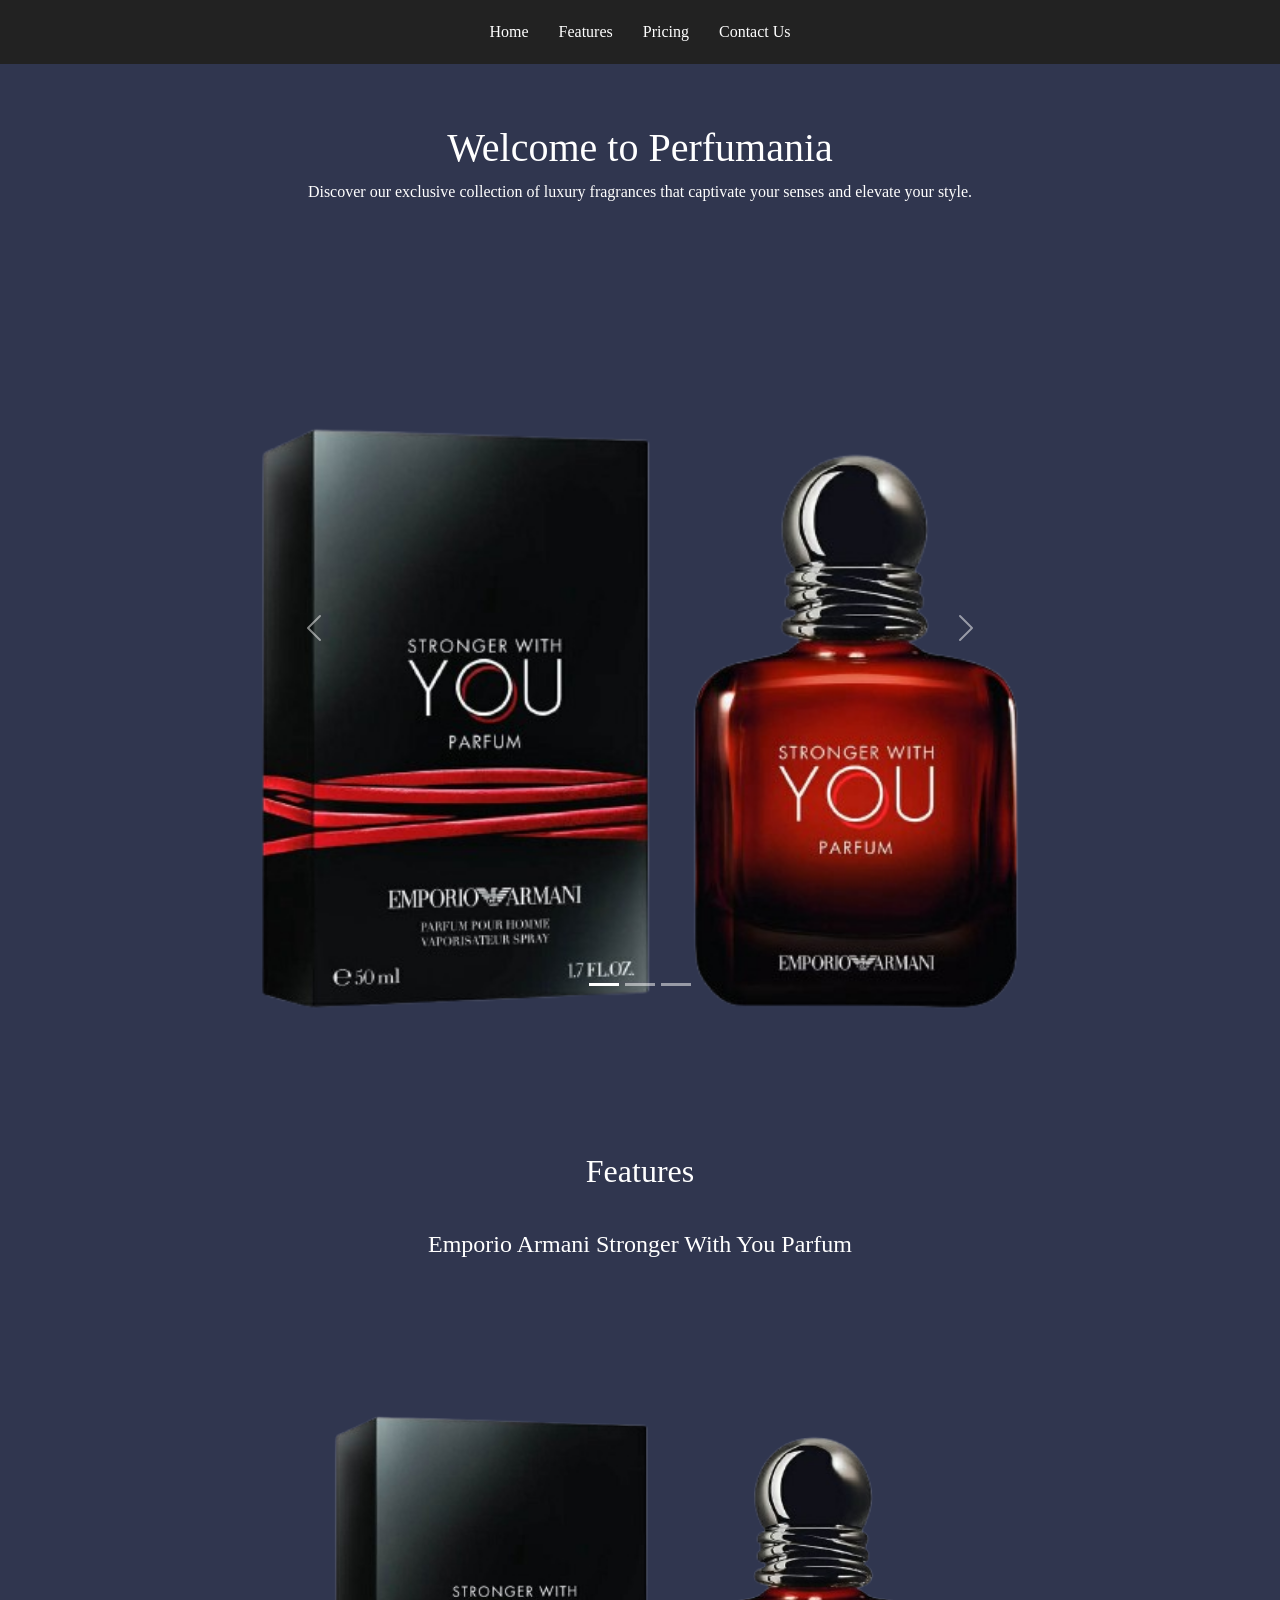
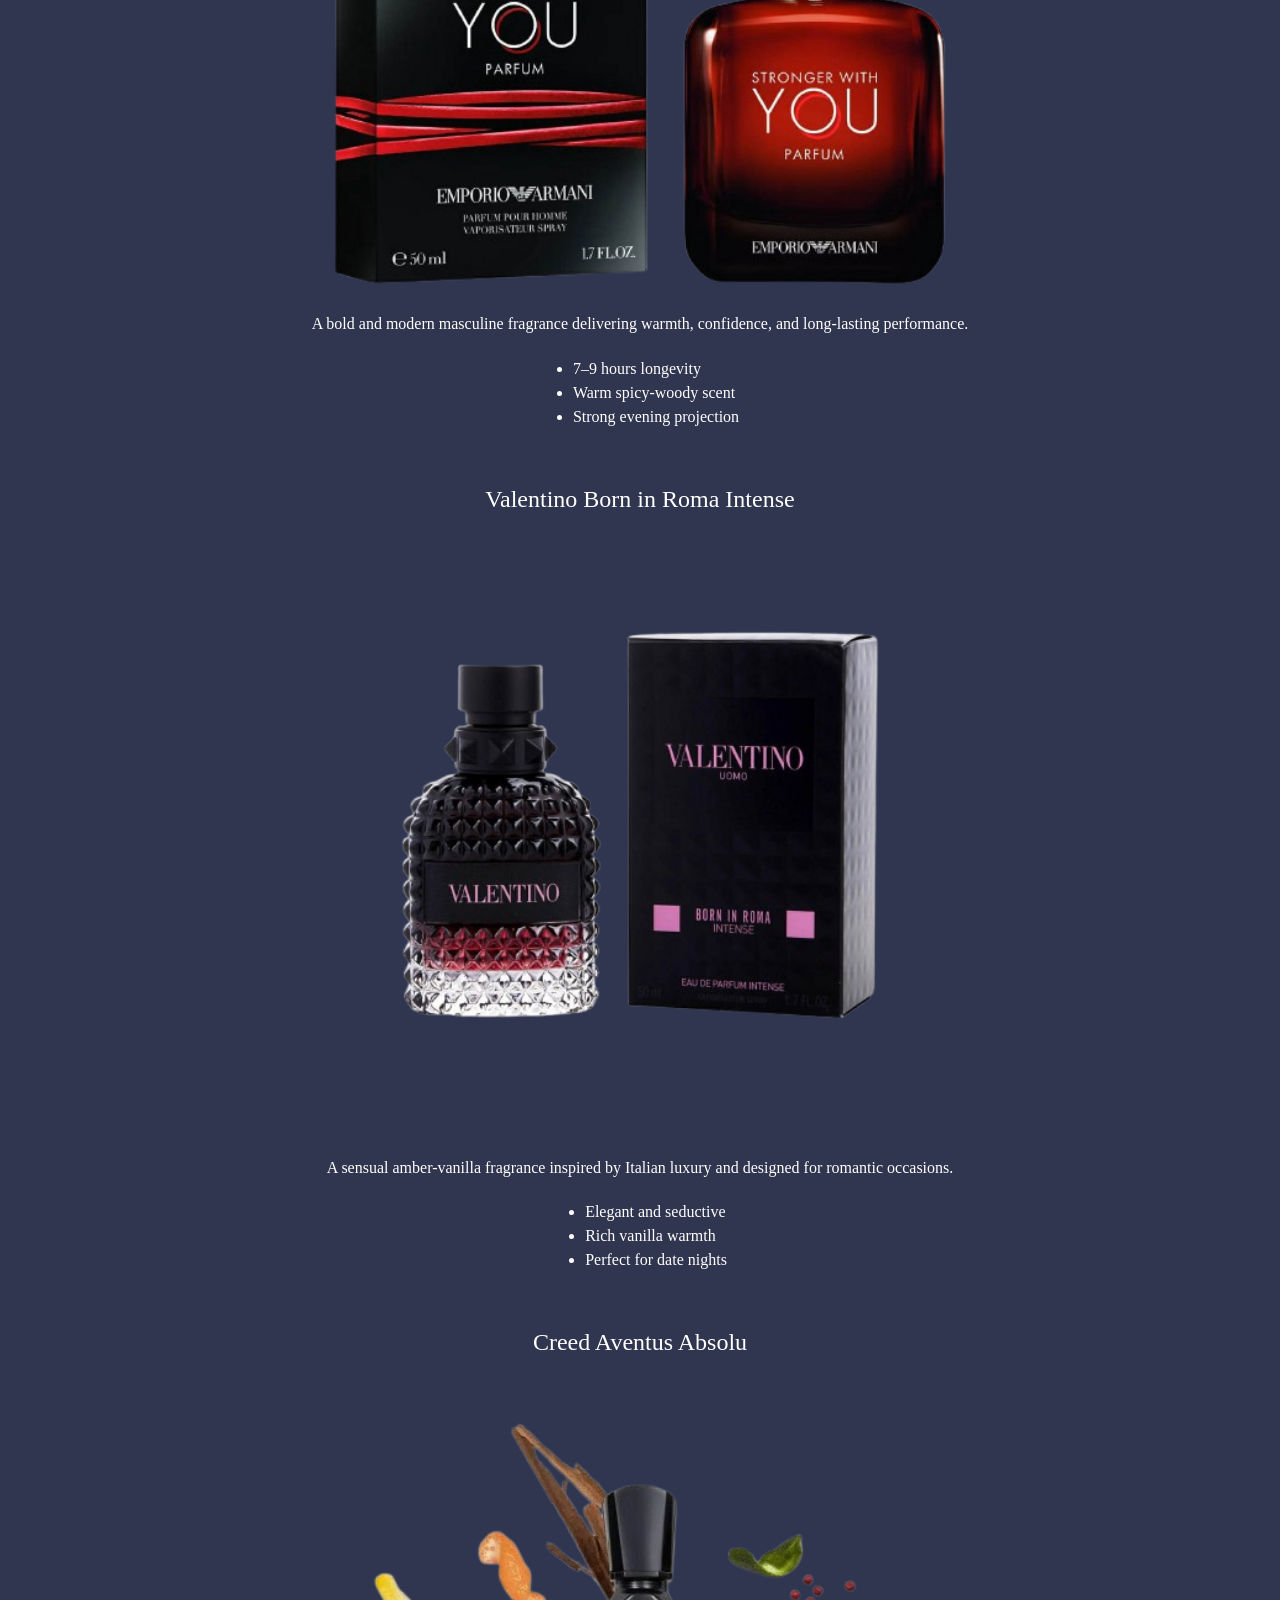
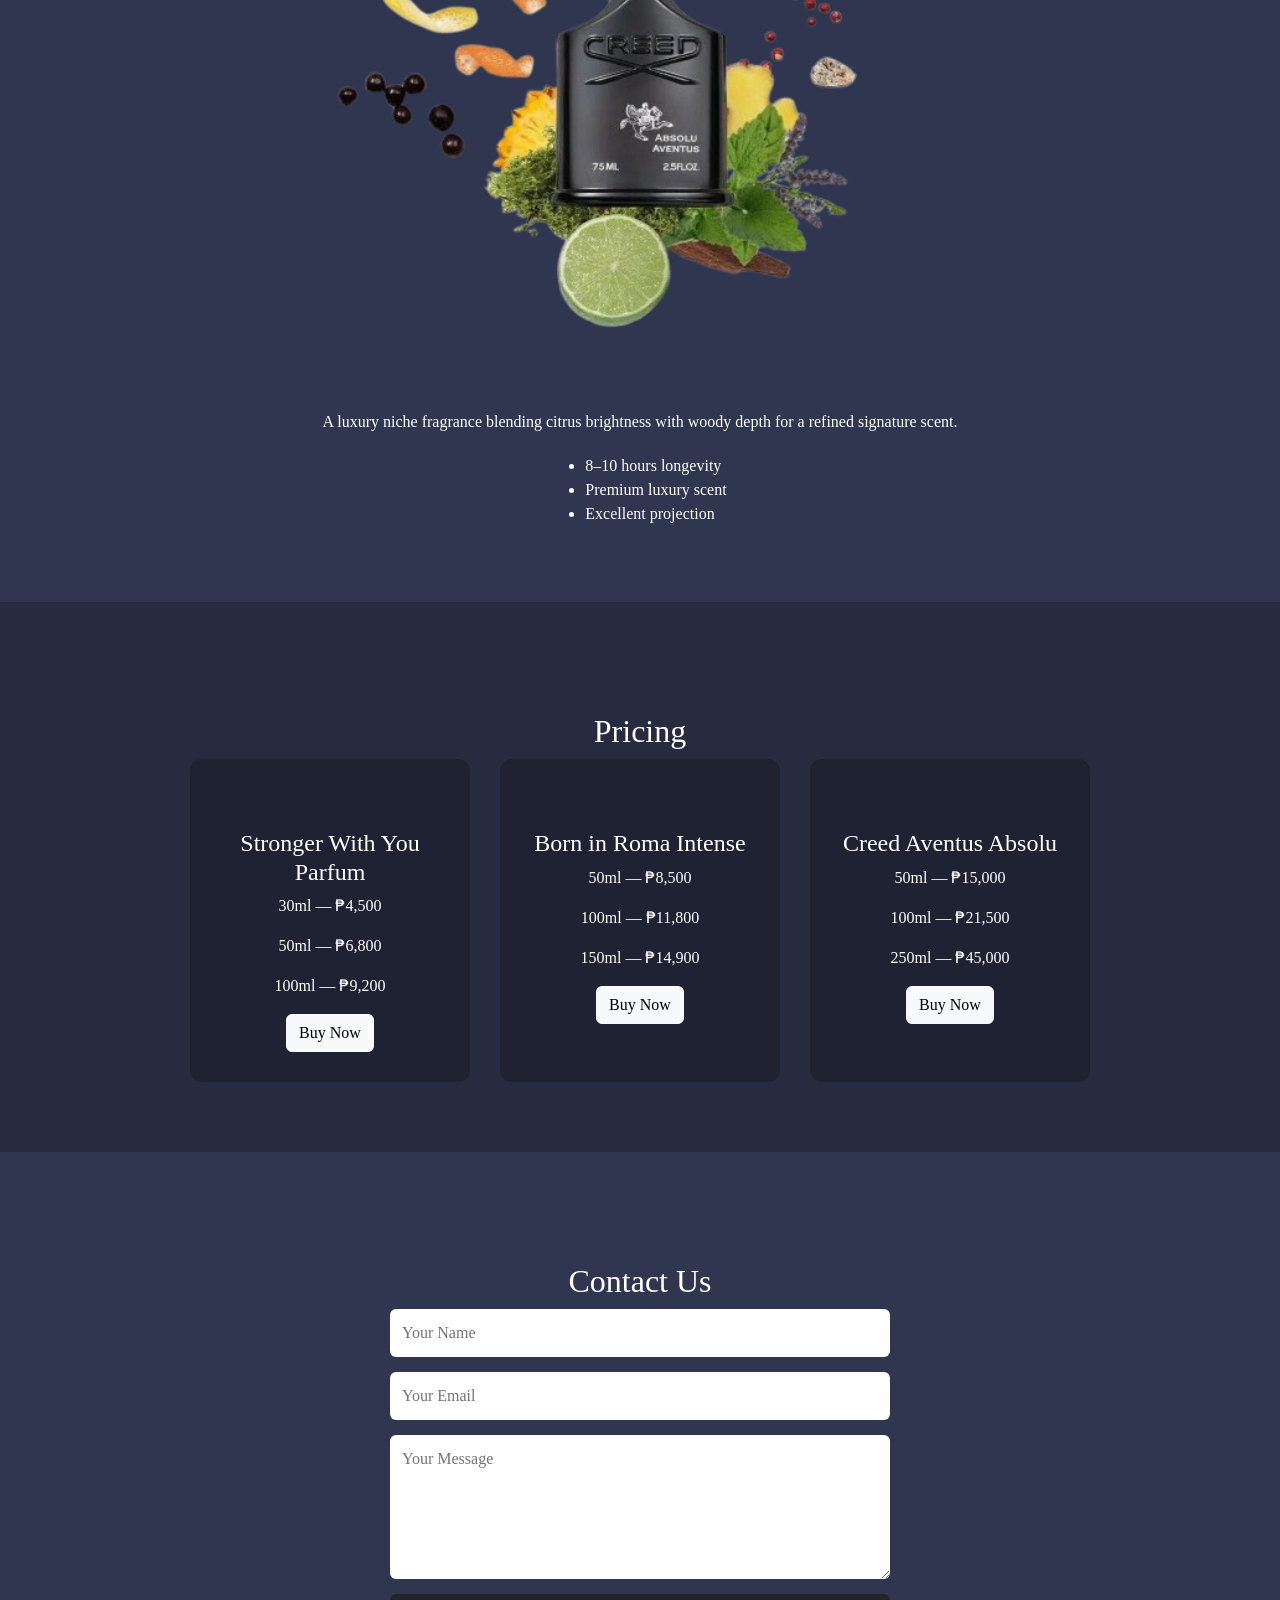
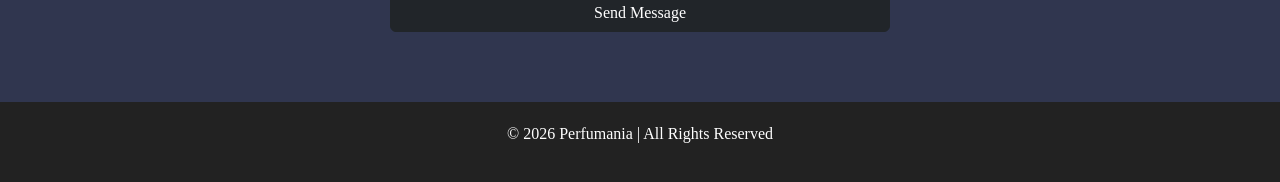
<file: index.html>
<!DOCTYPE html>
<html lang="en">
<head>
<meta charset="UTF-8">
<title>Perfumania</title>
<meta name="viewport" content="width=device-width, initial-scale=1.0">

<link href="https://cdn.jsdelivr.net/npm/bootstrap@5.3.3/dist/css/bootstrap.min.css" rel="stylesheet">
<link rel="stylesheet" href="styles.css">
</head>

<body>

<header>
    <nav id="nav-bar">
      <a class="nav-link" href="#Home">Home</a>
      <a class="nav-link" href="#features">Features</a>
      <a class="nav-link" href="#pricing">Pricing</a>
      <a class="nav-link" href="#contact">Contact Us</a>
    </nav>
</header>

<!-- HOME -->
<div id="Home">
<h1 id="title">Welcome to Perfumania</h1>
<p id="description">
Discover our exclusive collection of luxury fragrances that captivate your senses and elevate your style.
</p>

<!-- CAROUSEL -->
<div class="carousel-wrapper">

<div id="perfumeCarousel" class="carousel slide" data-bs-ride="carousel">

  <!-- Indicators -->
  <div class="carousel-indicators">
    <button type="button" data-bs-target="#perfumeCarousel" data-bs-slide-to="0" class="active"></button>
    <button type="button" data-bs-target="#perfumeCarousel" data-bs-slide-to="1"></button>
    <button type="button" data-bs-target="#perfumeCarousel" data-bs-slide-to="2"></button>
  </div>

  <!-- Slides -->
  <div class="carousel-inner">
    <div class="carousel-item active">
      <img src="swy.png" class="d-block w-100" alt="Stronger With You">
    </div>

    <div class="carousel-item">
      <img src="creed.png" class="d-block w-100" alt="Creed Aventus Absolu">
    </div>

    <div class="carousel-item">
      <img src="roma.png" class="d-block w-100" alt="Born in Roma Intense">
    </div>
  </div>

  <!-- Controls -->
  <button class="carousel-control-prev" type="button" data-bs-target="#perfumeCarousel" data-bs-slide="prev">
    <span class="carousel-control-prev-icon"></span>
  </button>

  <button class="carousel-control-next" type="button" data-bs-target="#perfumeCarousel" data-bs-slide="next">
    <span class="carousel-control-next-icon"></span>
  </button>

</div>
</div>
</div>

<!-- FEATURES -->
<div id="features" class="features">
  <h2>Features</h2>

  <h4>Emporio Armani Stronger With You Parfum</h4>
  <img src="swy.png" class="d-block mx-auto w-50 mb-4">
  <p class="feature-description">
    A bold and modern masculine fragrance delivering warmth, confidence, and long-lasting performance.
  </p>
  <ul class="MyUl">
    <li>7–9 hours longevity</li>
    <li>Warm spicy-woody scent</li>
    <li>Strong evening projection</li>
  </ul>

  <h4>Valentino Born in Roma Intense</h4>
  <img src="roma.png" class="d-block mx-auto w-50 mb-4">
  <p class="feature-description">
    A sensual amber-vanilla fragrance inspired by Italian luxury and designed for romantic occasions.
  </p>
  <ul class="MyUl">
    <li>Elegant and seductive</li>
    <li>Rich vanilla warmth</li>
    <li>Perfect for date nights</li>
  </ul>

  <h4>Creed Aventus Absolu</h4>
  <img src="creed.png" class="d-block mx-auto w-50 mb-4">
  <p class="feature-description">
    A luxury niche fragrance blending citrus brightness with woody depth for a refined signature scent.
  </p>
  <ul class="MyUl">
    <li>8–10 hours longevity</li>
    <li>Premium luxury scent</li>
    <li>Excellent projection</li>
  </ul>
</div>

<!-- PRICING -->
<div id="pricing" class="pricing-section">
    <h2>Pricing</h2>

    <div class="pricing-container">

        <div class="price-card">
            <h4>Stronger With You Parfum</h4>
            <p>30ml — ₱4,500</p>
            <p>50ml — ₱6,800</p>
            <p>100ml — ₱9,200</p>
            <button class="btn btn-light">Buy Now</button>
        </div>

        <div class="price-card">
            <h4>Born in Roma Intense</h4>
            <p>50ml — ₱8,500</p>
            <p>100ml — ₱11,800</p>
            <p>150ml — ₱14,900</p>
            <button class="btn btn-light">Buy Now</button>
        </div>

        <div class="price-card">
            <h4>Creed Aventus Absolu</h4>
            <p>50ml — ₱15,000</p>
            <p>100ml — ₱21,500</p>
            <p>250ml — ₱45,000</p>
            <button class="btn btn-light">Buy Now</button>
        </div>

    </div>
</div>

<!-- CONTACT -->
<div id="contact" class="contact-section">
    <h2>Contact Us</h2>

    <form class="contact-form">
        <input type="text" placeholder="Your Name" required>
        <input type="email" placeholder="Your Email" required>
        <textarea rows="5" placeholder="Your Message" required></textarea>
        <button type="submit" class="btn btn-dark">Send Message</button>
    </form>
</div>

<footer>
    <p>© 2026 Perfumania | All Rights Reserved</p>
</footer>

<script src="https://cdn.jsdelivr.net/npm/bootstrap@5.3.3/dist/js/bootstrap.bundle.min.js"></script>
</body>
</html>
</file>
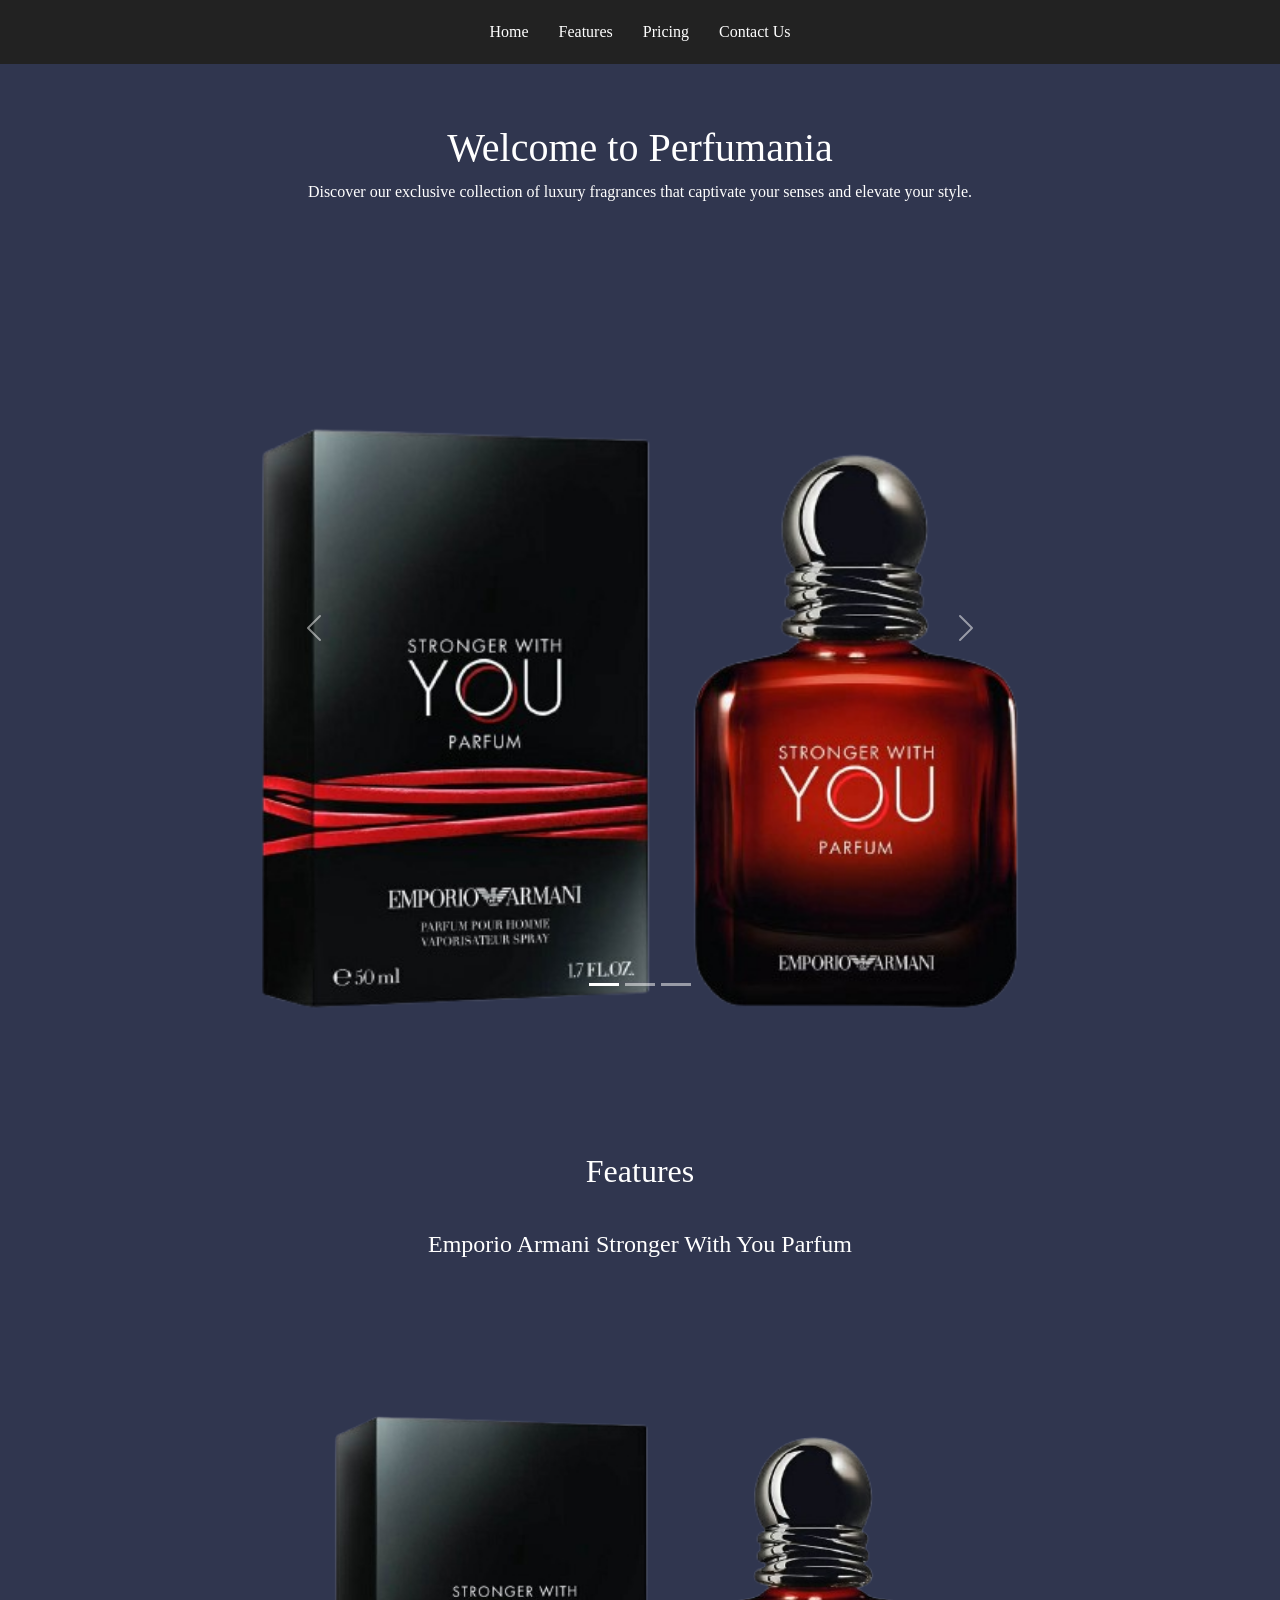
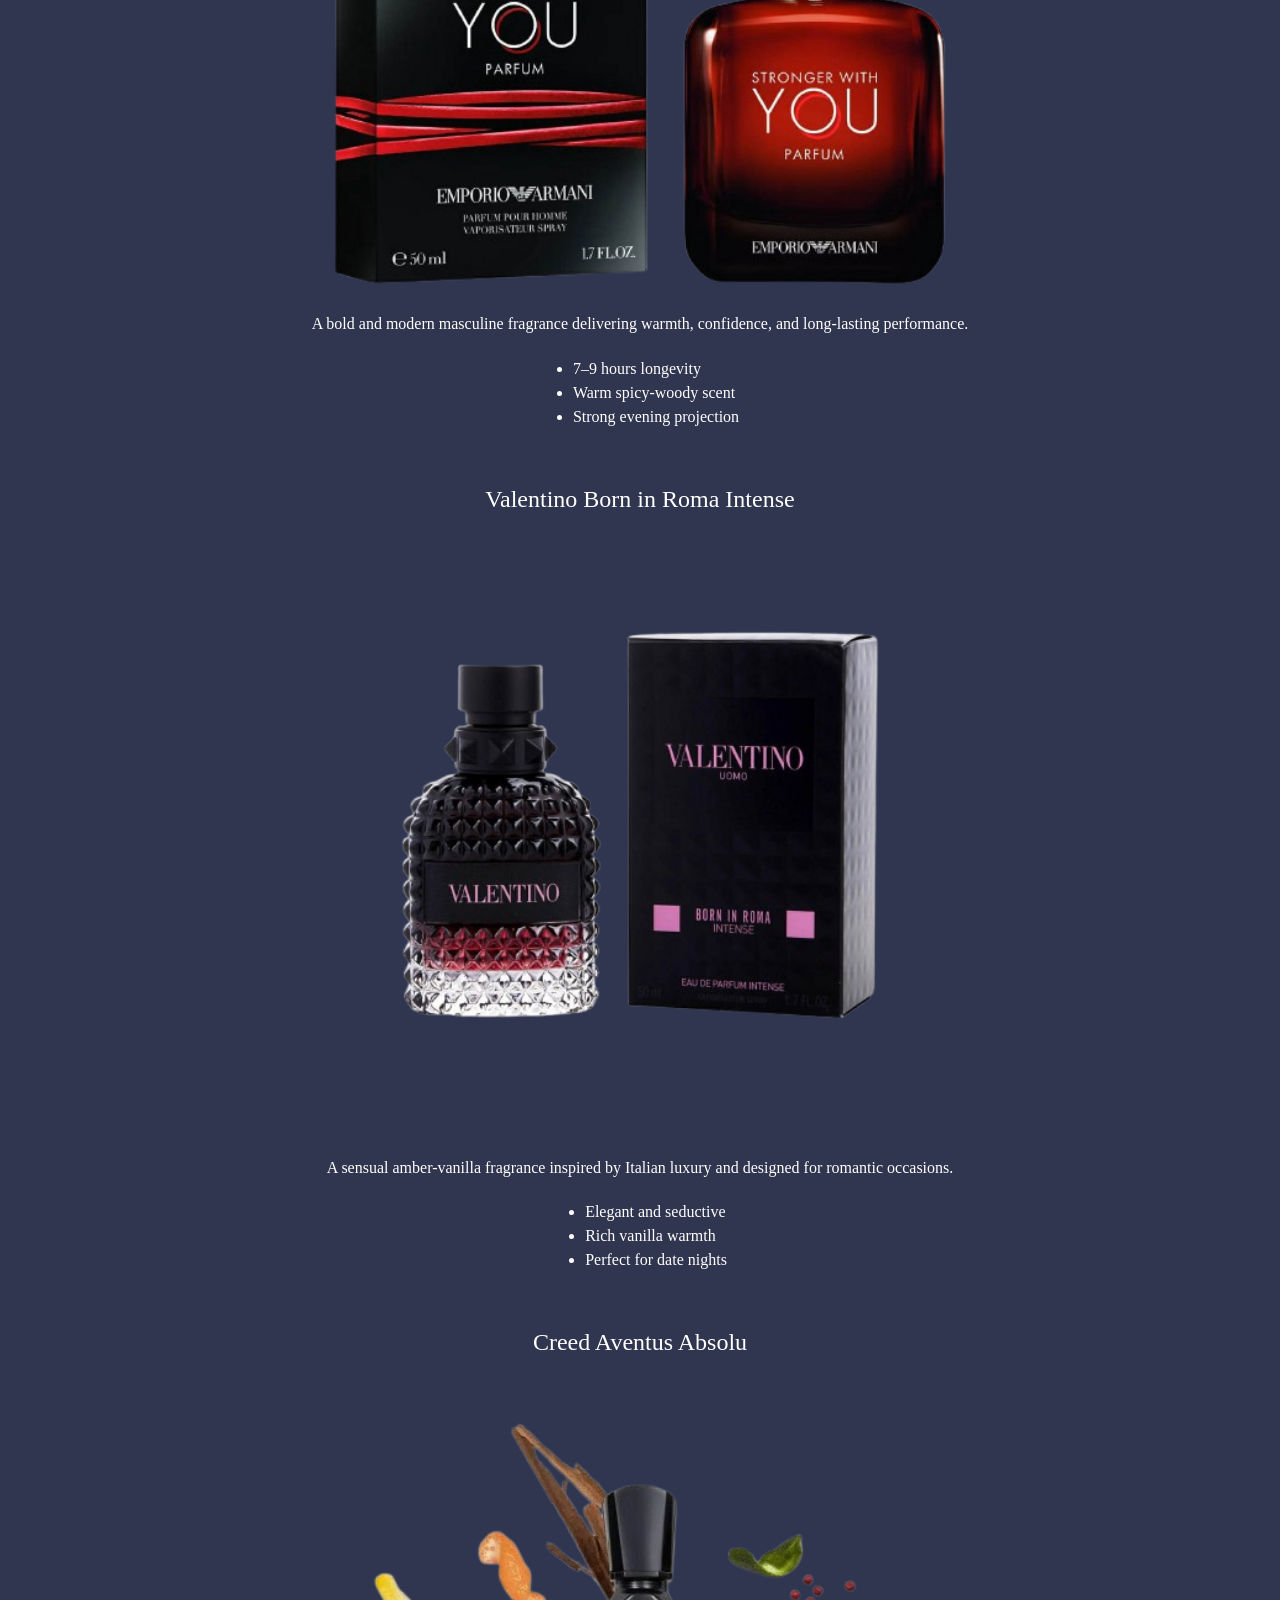
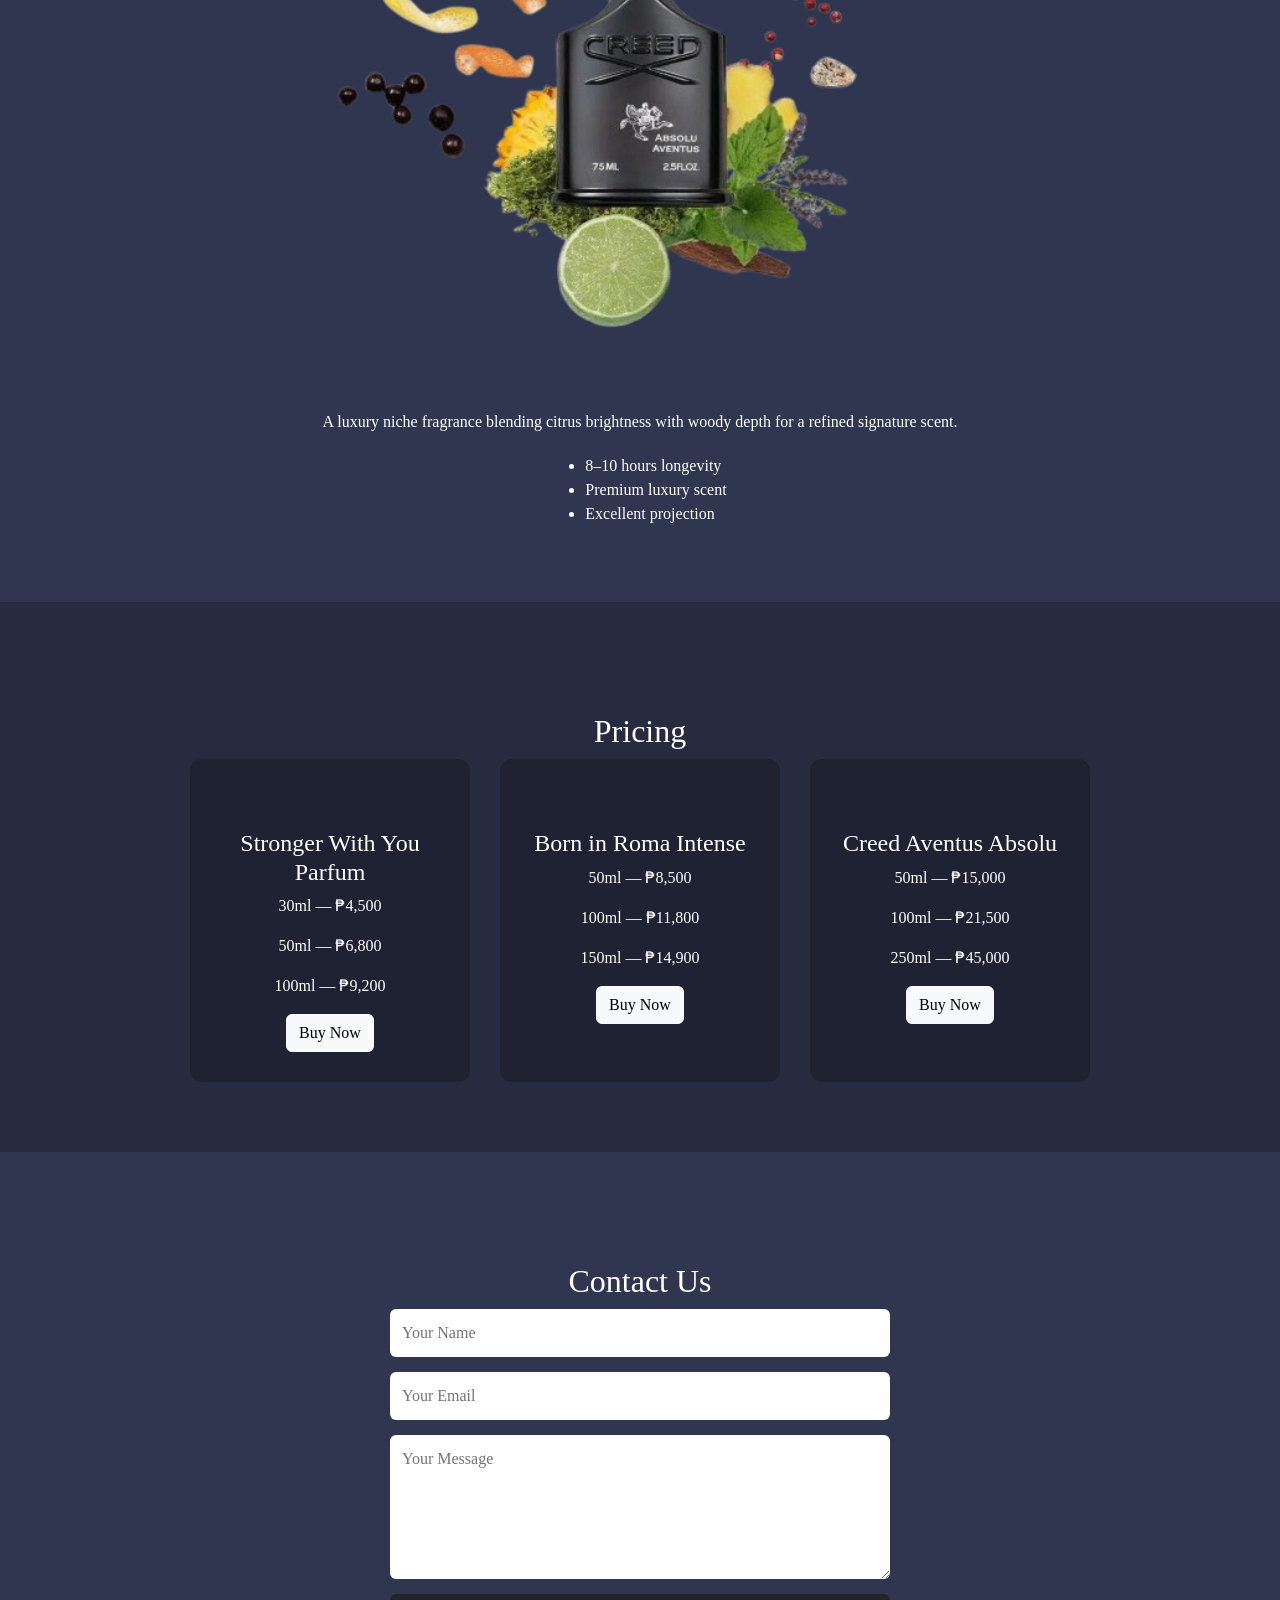
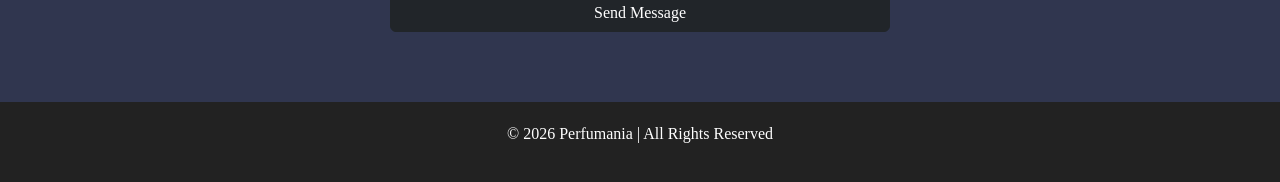
<file: product.html>
<!DOCTYPE html>
<html lang="en">
<head>
<meta charset="UTF-8">
<title>Perfumania</title>
<meta name="viewport" content="width=device-width, initial-scale=1.0">

<link href="https://cdn.jsdelivr.net/npm/bootstrap@5.3.3/dist/css/bootstrap.min.css" rel="stylesheet">
<link rel="stylesheet" href="landing.css">
</head>

<body>

<header>
    <nav id="nav-bar">
      <a class="nav-link" href="#Home">Home</a>
      <a class="nav-link" href="#features">Features</a>
      <a class="nav-link" href="#pricing">Pricing</a>
      <a class="nav-link" href="#contact">Contact Us</a>
    </nav>
</header>

<!-- HOME -->
<div id="Home">
<h1 id="title">Welcome to Perfumania</h1>
<p id="description">
Discover our exclusive collection of luxury fragrances that captivate your senses and elevate your style.
</p>

<!-- CAROUSEL -->
<div class="carousel-wrapper">

<div id="perfumeCarousel" class="carousel slide" data-bs-ride="carousel">

  <!-- Indicators -->
  <div class="carousel-indicators">
    <button type="button" data-bs-target="#perfumeCarousel" data-bs-slide-to="0" class="active"></button>
    <button type="button" data-bs-target="#perfumeCarousel" data-bs-slide-to="1"></button>
    <button type="button" data-bs-target="#perfumeCarousel" data-bs-slide-to="2"></button>
  </div>

  <!-- Slides -->
  <div class="carousel-inner">
    <div class="carousel-item active">
      <img src="swy.png" class="d-block w-100" alt="Stronger With You">
    </div>

    <div class="carousel-item">
      <img src="creed.png" class="d-block w-100" alt="Creed Aventus Absolu">
    </div>

    <div class="carousel-item">
      <img src="roma.png" class="d-block w-100" alt="Born in Roma Intense">
    </div>
  </div>

  <!-- Controls -->
  <button class="carousel-control-prev" type="button" data-bs-target="#perfumeCarousel" data-bs-slide="prev">
    <span class="carousel-control-prev-icon"></span>
  </button>

  <button class="carousel-control-next" type="button" data-bs-target="#perfumeCarousel" data-bs-slide="next">
    <span class="carousel-control-next-icon"></span>
  </button>

</div>
</div>
</div>

<!-- FEATURES -->
<div id="features" class="features">
  <h2>Features</h2>

  <h4>Emporio Armani Stronger With You Parfum</h4>
  <img src="swy.png" class="d-block mx-auto w-50 mb-4">
  <p class="feature-description">
    A bold and modern masculine fragrance delivering warmth, confidence, and long-lasting performance.
  </p>
  <ul class="MyUl">
    <li>7–9 hours longevity</li>
    <li>Warm spicy-woody scent</li>
    <li>Strong evening projection</li>
  </ul>

  <h4>Valentino Born in Roma Intense</h4>
  <img src="roma.png" class="d-block mx-auto w-50 mb-4">
  <p class="feature-description">
    A sensual amber-vanilla fragrance inspired by Italian luxury and designed for romantic occasions.
  </p>
  <ul class="MyUl">
    <li>Elegant and seductive</li>
    <li>Rich vanilla warmth</li>
    <li>Perfect for date nights</li>
  </ul>

  <h4>Creed Aventus Absolu</h4>
  <img src="creed.png" class="d-block mx-auto w-50 mb-4">
  <p class="feature-description">
    A luxury niche fragrance blending citrus brightness with woody depth for a refined signature scent.
  </p>
  <ul class="MyUl">
    <li>8–10 hours longevity</li>
    <li>Premium luxury scent</li>
    <li>Excellent projection</li>
  </ul>
</div>

<!-- PRICING -->
<div id="pricing" class="pricing-section">
    <h2>Pricing</h2>

    <div class="pricing-container">

        <div class="price-card">
            <h4>Stronger With You Parfum</h4>
            <p>30ml — ₱4,500</p>
            <p>50ml — ₱6,800</p>
            <p>100ml — ₱9,200</p>
            <button class="btn btn-light">Buy Now</button>
        </div>

        <div class="price-card">
            <h4>Born in Roma Intense</h4>
            <p>50ml — ₱8,500</p>
            <p>100ml — ₱11,800</p>
            <p>150ml — ₱14,900</p>
            <button class="btn btn-light">Buy Now</button>
        </div>

        <div class="price-card">
            <h4>Creed Aventus Absolu</h4>
            <p>50ml — ₱15,000</p>
            <p>100ml — ₱21,500</p>
            <p>250ml — ₱45,000</p>
            <button class="btn btn-light">Buy Now</button>
        </div>

    </div>
</div>

<!-- CONTACT -->
<div id="contact" class="contact-section">
    <h2>Contact Us</h2>

    <form class="contact-form">
        <input type="text" placeholder="Your Name" required>
        <input type="email" placeholder="Your Email" required>
        <textarea rows="5" placeholder="Your Message" required></textarea>
        <button type="submit" class="btn btn-dark">Send Message</button>
    </form>
</div>

<footer>
    <p>© 2026 Perfumania | All Rights Reserved</p>
</footer>

<script src="https://cdn.jsdelivr.net/npm/bootstrap@5.3.3/dist/js/bootstrap.bundle.min.js"></script>
</body>
</html>
</file>
<file: styles.css>
html {
    scroll-behavior: smooth;
}

body {
    font-family: 'Times New Roman', Times, serif;
    margin: 0;
    padding: 0;
    background-color: #30364F;
    color: white;
}

/* HEADER */
header {
    background-color: #222;
    padding: 20px;
}

#nav-bar {
    display: flex;
    justify-content: center;
}

.nav-link {
    margin: 0 15px;
    color: white;
    text-decoration: none;
    transition: 0.3s;
}

.nav-link:hover {
    color: #d4af37;
}

/* HOME */
#title {
    text-align: center;
    margin-top: 60px;
}

#description {
    text-align: center;
    margin-bottom: 30px;
}

/* CAROUSEL */
.carousel-wrapper {
    width: 60%;
    margin: 40px auto;
}

.carousel img {
    border-radius: 15px;
}

/* FEATURES */
.features {
    padding: 60px 20px;
    text-align: center;
}

.feature-description {
    max-width: 700px;
    margin: 0 auto 20px auto;
    font-size: 16px;
    line-height: 1.6;
}

ul.MyUl {
   display: inline-block;
   text-align: left;
}

.features img {
    border-radius: 12px;
    transition: transform 0.4s ease, box-shadow 0.4s ease;
}

.features img:hover {
    transform: scale(1.07);
    box-shadow: 0 15px 30px rgba(0,0,0,0.6);
}

h2, h4 {
    font-family: Copperplate, fantasy;
    margin-top: 40px;
}

/* PRICING */
.pricing-section {
    padding: 70px 20px;
    text-align: center;
    background-color: #262b40;
}

.pricing-container {
    display: flex;
    justify-content: center;
    gap: 30px;
    flex-wrap: wrap;
}

.price-card {
    background-color: #1e2233;
    padding: 30px;
    border-radius: 12px;
    width: 280px;
    transition: transform 0.4s ease, box-shadow 0.4s ease;
}

.price-card:hover {
    transform: translateY(-10px);
    box-shadow: 0 20px 35px rgba(0,0,0,0.6);
}

.price-card button:hover {
    background-color: #d4af37;
    color: black;
}

/* CONTACT */
.contact-section {
    padding: 70px 20px;
    text-align: center;
}

.contact-form {
    max-width: 500px;
    margin: auto;
    display: flex;
    flex-direction: column;
    gap: 15px;
}

.contact-form input,
.contact-form textarea {
    padding: 12px;
    border-radius: 6px;
    border: none;
}

.contact-form button:hover {
    background-color: #d4af37;
    color: black;
}

/* FOOTER */
footer {
    text-align: center;
    padding: 20px;
    background-color: #222;
}
</file>
<file: landing.css>
html {
    scroll-behavior: smooth;
}

body {
    font-family: 'Times New Roman', Times, serif;
    margin: 0;
    padding: 0;
    background-color: #30364F;
    color: white;
}

/* HEADER */
header {
    background-color: #222;
    padding: 20px;
}

#nav-bar {
    display: flex;
    justify-content: center;
}

.nav-link {
    margin: 0 15px;
    color: white;
    text-decoration: none;
    transition: 0.3s;
}

.nav-link:hover {
    color: #d4af37;
}

/* HOME */
#title {
    text-align: center;
    margin-top: 60px;
}

#description {
    text-align: center;
    margin-bottom: 30px;
}

/* CAROUSEL */
.carousel-wrapper {
    width: 60%;
    margin: 40px auto;
}

.carousel img {
    border-radius: 15px;
}

/* FEATURES */
.features {
    padding: 60px 20px;
    text-align: center;
}

.feature-description {
    max-width: 700px;
    margin: 0 auto 20px auto;
    font-size: 16px;
    line-height: 1.6;
}

ul.MyUl {
   display: inline-block;
   text-align: left;
}

.features img {
    border-radius: 12px;
    transition: transform 0.4s ease, box-shadow 0.4s ease;
}

.features img:hover {
    transform: scale(1.07);
    box-shadow: 0 15px 30px rgba(0,0,0,0.6);
}

h2, h4 {
    font-family: Copperplate, fantasy;
    margin-top: 40px;
}

/* PRICING */
.pricing-section {
    padding: 70px 20px;
    text-align: center;
    background-color: #262b40;
}

.pricing-container {
    display: flex;
    justify-content: center;
    gap: 30px;
    flex-wrap: wrap;
}

.price-card {
    background-color: #1e2233;
    padding: 30px;
    border-radius: 12px;
    width: 280px;
    transition: transform 0.4s ease, box-shadow 0.4s ease;
}

.price-card:hover {
    transform: translateY(-10px);
    box-shadow: 0 20px 35px rgba(0,0,0,0.6);
}

.price-card button:hover {
    background-color: #d4af37;
    color: black;
}

/* CONTACT */
.contact-section {
    padding: 70px 20px;
    text-align: center;
}

.contact-form {
    max-width: 500px;
    margin: auto;
    display: flex;
    flex-direction: column;
    gap: 15px;
}

.contact-form input,
.contact-form textarea {
    padding: 12px;
    border-radius: 6px;
    border: none;
}

.contact-form button:hover {
    background-color: #d4af37;
    color: black;
}

/* FOOTER */
footer {
    text-align: center;
    padding: 20px;
    background-color: #222;
}
</file>
